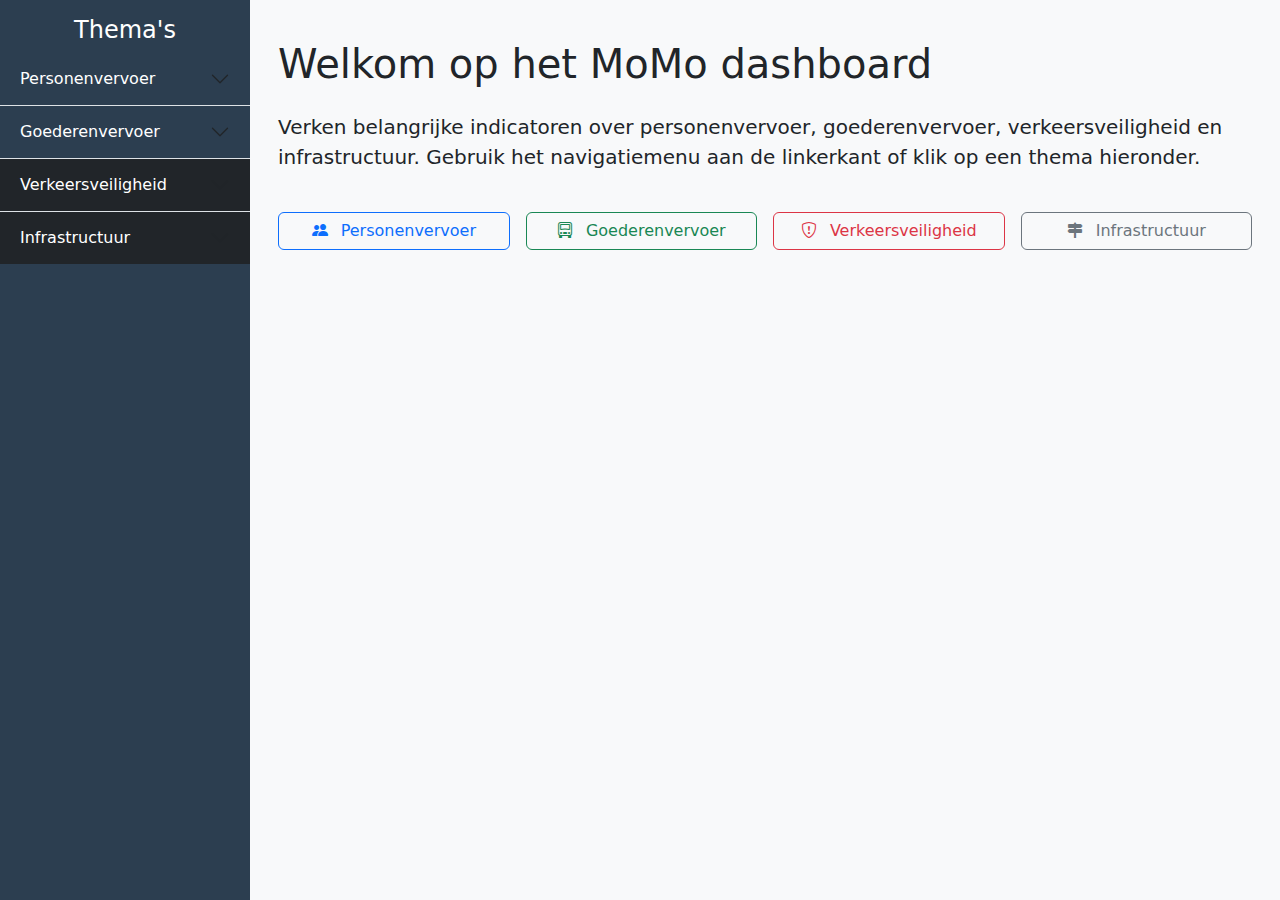
<file: index.html>
<!DOCTYPE html>
<html lang="en">
<head>
  <meta charset="UTF-8" />
  <title>Test MoMo Dashboard</title>
  <meta name="viewport" content="width=device-width, initial-scale=1" />

  <!-- Bootstrap 5 CSS -->
  <link href="https://cdn.jsdelivr.net/npm/bootstrap@5.3.2/dist/css/bootstrap.min.css" rel="stylesheet" />
  <link rel="stylesheet" href="https://cdn.jsdelivr.net/npm/bootstrap-icons@1.10.5/font/bootstrap-icons.css">


  <style>
    body {
      overflow: hidden;
    }
    #sidebar {
      width: 250px;
      height: 100vh;
      position: fixed;
      top: 0;
      left: 0;
      background-color: #2c3e50;
      color: white;
      padding-top: 1rem;
      overflow-y: auto;
    }
    #main-content {
      margin-left: 250px;
      padding: 1rem;
      height: 100vh;
      background-color: #f8f9fa;
    }
    .nav-link {
      color: white;
    }
    .nav-link:hover {
      text-decoration: underline;
    }

    .bg-custom {
        background-color: #2c3e50;
        color: white;
    }

    iframe {
      width: 100%;
      height: 90%;
      border: 1px solid #ccc;
    }
  </style>
</head>
<body>

  <!-- Sidebar Navigation -->
  <nav id="sidebar" class="d-flex flex-column">
    <h4 class="text-center">Thema's</h4>

    <div class="accordion accordion-flush" id="sidebarAccordion">

      <!-- Traffic Volume -->
      <div class="accordion-item bg-custom">
        <h2 class="accordion-header">
          <button class="accordion-button collapsed bg-custom" type="button" data-bs-toggle="collapse" data-bs-target="#trafficVolume">
            Personenvervoer
          </button>
        </h2>
        <div id="trafficVolume" class="accordion-collapse collapse" data-bs-parent="#sidebarAccordion">
          <div class="accordion-body">
            <a href="#" class="nav-link" onclick="loadIframe('https://01980de1-647f-6236-ff29-babd63fae3d2.share.connect.posit.cloud')">Modal split</a>
            <a href="#" class="nav-link" onclick="loadIframe('https://01980857-9203-b0b5-35d2-25133e52506e.share.connect.posit.cloud/')">Vervoermiddelen gebruik</a>
          </div>
        </div>
      </div>

      <!-- Public Transport -->
      <div class="accordion-item bg-dark">
        <h2 class="accordion-header">
          <button class="accordion-button collapsed bg-custom text-white" type="button" data-bs-toggle="collapse" data-bs-target="#publicTransport">
            Goederenvervoer
          </button>
        </h2>
        <div id="publicTransport" class="accordion-collapse collapse" data-bs-parent="#sidebarAccordion">
          <div class="accordion-body">
            <a href="#" class="nav-link" onclick="loadIframe('https://example.com/public1')">Luchttransport</a>
            <a href="#" class="nav-link" onclick="loadIframe('https://example.com/public2')">Zeetransport</a>
            <a href="#" class="nav-link" onclick="loadIframe('https://example.com/public2')">Binnenvaart</a>
          </div>
        </div>
      </div>

      <!-- Road Safety -->
      <div class="accordion-item bg-dark">
        <h2 class="accordion-header">
          <button class="accordion-button collapsed bg-dark text-white" type="button" data-bs-toggle="collapse" data-bs-target="#roadSafety">
            Verkeersveiligheid
          </button>
        </h2>
        <div id="roadSafety" class="accordion-collapse collapse" data-bs-parent="#sidebarAccordion">
          <div class="accordion-body">
            <a href="#" class="nav-link" onclick="loadIframe('https://example.com/safety1')">Verkeersdoden</a>
            <a href="#" class="nav-link" onclick="loadIframe('https://example.com/safety2')">Zwaargewonden</a>
          </div>
        </div>
      </div>

      <!-- Sustainability -->
      <div class="accordion-item bg-dark">
        <h2 class="accordion-header">
          <button class="accordion-button collapsed bg-dark text-white" type="button" data-bs-toggle="collapse" data-bs-target="#sustainability">
            Infrastructuur
          </button>
        </h2>
        <div id="sustainability" class="accordion-collapse collapse" data-bs-parent="#sidebarAccordion">
          <div class="accordion-body">
            <a href="#" class="nav-link" onclick="loadIframe('https://example.com/sustain1')">Fiets</a>
            <a href="#" class="nav-link" onclick="loadIframe('https://example.com/sustain2')">Wegennet</a>
            <a href="#" class="nav-link" onclick="loadIframe('https://example.com/sustain2')">Voorzieningen</a>
          </div>
        </div>
      </div>

    </div>
  </nav>

  <!-- Main Content -->
<main id="main-content">
  <div class="container py-4">
    <h1 class="mb-4">Welkom op het MoMo dashboard</h1>
    <p class="lead">
      Verken belangrijke indicatoren over personenvervoer, goederenvervoer, verkeersveiligheid en infrastructuur.
      Gebruik het navigatiemenu aan de linkerkant of klik op een thema hieronder.
    </p>

    <div class="row g-3 mt-4">
      <div class="col-md-6 col-lg-3">
        <button class="btn btn-outline-primary w-100" onclick="openTheme('personenvervoer')">
          <i class="bi bi-people-fill me-2"></i> Personenvervoer
        </button>
      </div>
      <div class="col-md-6 col-lg-3">
        <button class="btn btn-outline-success w-100" onclick="openTheme('goederenvervoer')">
          <i class="bi bi-truck-front me-2"></i> Goederenvervoer
        </button>
      </div>
      <div class="col-md-6 col-lg-3">
        <button class="btn btn-outline-danger w-100" onclick="openTheme('verkeersveiligheid')">
          <i class="bi bi-shield-exclamation me-2"></i> Verkeersveiligheid
        </button>
      </div>
      <div class="col-md-6 col-lg-3">
        <button class="btn btn-outline-secondary w-100" onclick="openTheme('infrastructuur')">
          <i class="bi bi-signpost-2-fill me-2"></i> Infrastructuur
        </button>
      </div>
    </div>
  </div>
</main>
  <!-- Bootstrap 5 JS -->
  <script src="https://cdn.jsdelivr.net/npm/bootstrap@5.3.2/dist/js/bootstrap.bundle.min.js"></script>

  <script>
    function loadIframe(url) {
      document.getElementById('indicatorFrame').src = url;
    }
    function openTheme(themeId) {
      const collapseElement = document.getElementById(themeId);
      const bsCollapse = new bootstrap.Collapse(collapseElement, {
        toggle: true
      });
      document.getElementById('sidebar').scrollTop = collapseElement.offsetTop - 100;
    }
  </script>

</body>
</html>
</file>
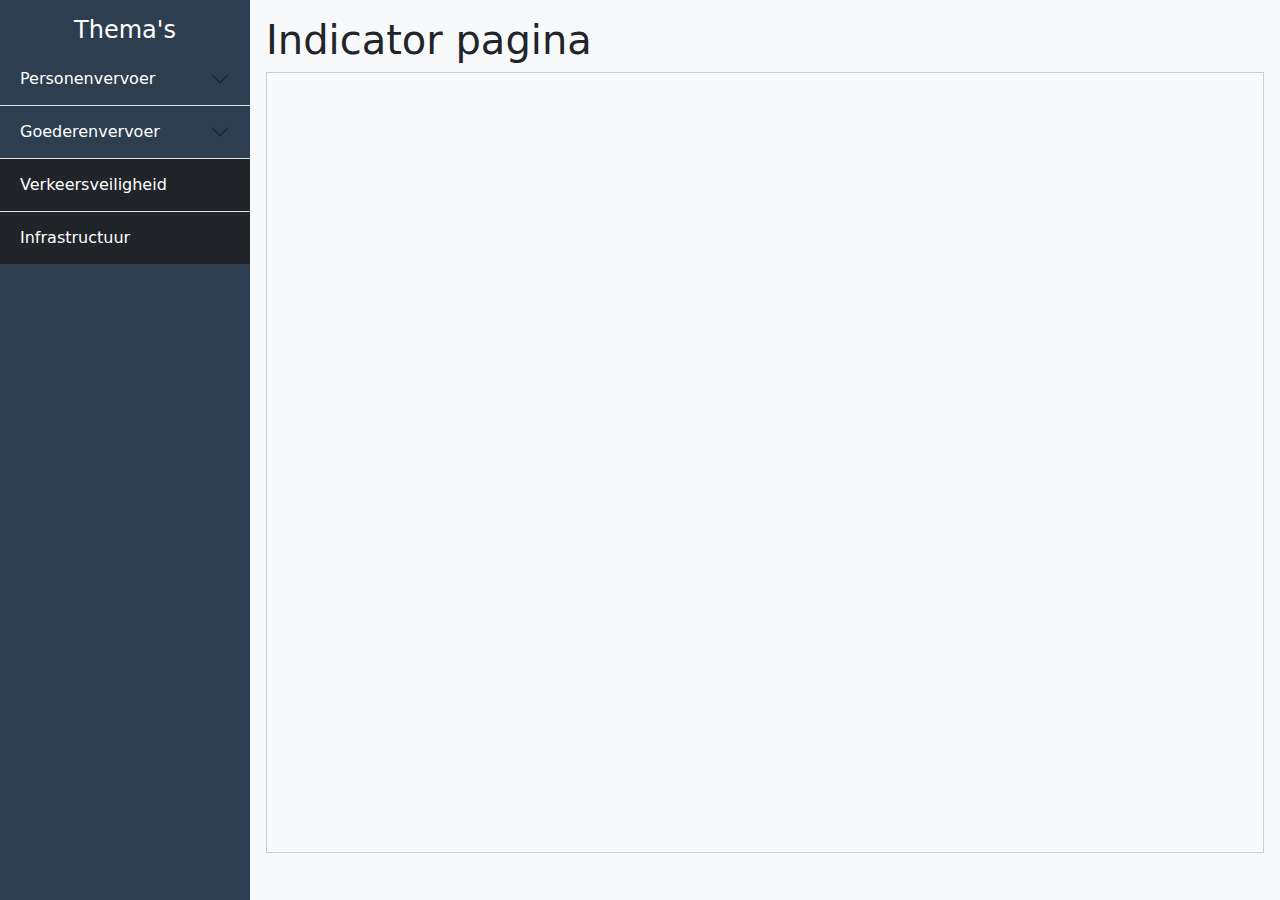
<file: indicator_page.html>
<!DOCTYPE html>
<html lang="en">
<head>
  <meta charset="UTF-8" />
  <title>Test MoMo Dashboard</title>
  <meta name="viewport" content="width=device-width, initial-scale=1" />

  <!-- Bootstrap 5 CSS -->
  <link href="https://cdn.jsdelivr.net/npm/bootstrap@5.3.2/dist/css/bootstrap.min.css" rel="stylesheet" />
  <link rel="stylesheet" href="https://cdn.jsdelivr.net/npm/bootstrap-icons@1.10.5/font/bootstrap-icons.css">


  <style>
    body {
      overflow: hidden;
    }
    #sidebar {
      width: 250px;
      height: 100vh;
      position: fixed;
      top: 0;
      left: 0;
      background-color: #2c3e50;
      color: white;
      padding-top: 1rem;
      overflow-y: auto;
    }
    #main-content {
      margin-left: 250px;
      padding: 1rem;
      height: 100vh;
      background-color: #f8f9fa;
    }
    .nav-link {
      color: white;
    }
    .nav-link:hover {
      text-decoration: underline;
    }

    .bg-custom {
        background-color: #2c3e50;
        color: white;
    }

    iframe {
      width: 100%;
      height: 90%;
      border: 1px solid #ccc;
    }
  </style>
</head>
<body>

  <!-- Sidebar Navigation -->
  <nav id="sidebar" class="d-flex flex-column">
    <h4 class="text-center">Thema's</h4>

    <div class="accordion accordion-flush" id="sidebarAccordion">

      <!-- Traffic Volume -->
      <div class="accordion-item bg-custom">
        <h2 class="accordion-header">
          <button class="accordion-button collapsed bg-custom" type="button" data-bs-toggle="collapse" data-bs-target="#trafficVolume">
            Personenvervoer
          </button>
        </h2>
        <div id="trafficVolume" class="accordion-collapse collapse" data-bs-parent="#sidebarAccordion">
          <div class="accordion-body">
            <a href="indicator_page.html" class="nav-link" onclick="loadIframe('https://01980de1-647f-6236-ff29-babd63fae3d2.share.connect.posit.cloud')">Modal split</a>
            <a href="#" class="nav-link" onclick="loadIframe('https://01980857-9203-b0b5-35d2-25133e52506e.share.connect.posit.cloud/')">Vervoermiddelen gebruik</a>
          </div>
        </div>
      </div>

      <!-- Public Transport -->
      <div class="accordion-item bg-dark">
        <h2 class="accordion-header">
          <button class="accordion-button collapsed bg-custom text-white" type="button" data-bs-toggle="collapse" data-bs-target="#publicTransport">
            Goederenvervoer
          </button>
        </h2>
        <div id="publicTransport" class="accordion-collapse collapse" data-bs-parent="#sidebarAccordion">
          <div class="accordion-body">
            <a href="indicator_page.html" class="nav-link" onclick="loadIframe('https://example.com/public1')">Luchttransport</a>
            <a href="indicator_page.html" class="nav-link" onclick="loadIframe('https://example.com/public2')">Zeetransport</a>
            <a href="indicator_page.html" class="nav-link" onclick="loadIframe('https://example.com/public2')">Binnenvaart</a>
          </div>
        </div>
      </div>

      <!-- Road Safety -->
      <div class="accordion-item bg-dark">
        <h2 class="accordion-header">
          <button class="accordion-button collapsed bg-dark text-white" type="button" data-bs-toggle="collapse" data-bs-target="#roadSafety">
            Verkeersveiligheid
          </button>
        </h2>
        <div id="roadSafety" class="accordion-collapse collapse" data-bs-parent="#sidebarAccordion">
          <div class="accordion-body">
            <a href="indicator_page.html" class="nav-link" onclick="loadIframe('https://example.com/safety1')">Verkeersdoden</a>
            <a href="indicator_page.html" class="nav-link" onclick="loadIframe('https://example.com/safety2')">Zwaargewonden</a>
          </div>
        </div>
      </div>

      <!-- Sustainability -->
      <div class="accordion-item bg-dark">
        <h2 class="accordion-header">
          <button class="accordion-button collapsed bg-dark text-white" type="button" data-bs-toggle="collapse" data-bs-target="#sustainability">
            Infrastructuur
          </button>
        </h2>
        <div id="sustainability" class="accordion-collapse collapse" data-bs-parent="#sidebarAccordion">
          <div class="accordion-body">
            <a href="indicator_page.html" class="nav-link" onclick="loadIframe('https://example.com/sustain1')">Fiets</a>
            <a href="indicator_page.html" class="nav-link" onclick="loadIframe('https://example.com/sustain2')">Wegennet</a>
            <a href="indicator_page.html" class="nav-link" onclick="loadIframe('https://example.com/sustain2')">Voorzieningen</a>
          </div>
        </div>
      </div>

    </div>
  </nav>

  <!-- Main Content -->
  <main id="main-content">
    <h1>Indicator pagina</h1>
    <iframe id="indicatorFrame" src="https://01980de1-647f-6236-ff29-babd63fae3d2.share.connect.posit.cloud/"></iframe>
  </main>


  <!-- Bootstrap 5 JS -->
  <script src="https://cdn.jsdelivr.net/npm/bootstrap@5.3.2/dist/js/bootstrap.bundle.min.js"></script>

  <script>
    function loadIframe(url) {
      document.getElementById('indicatorFrame').src = url;
    }

  </script>

</body>
</html>
</file>
